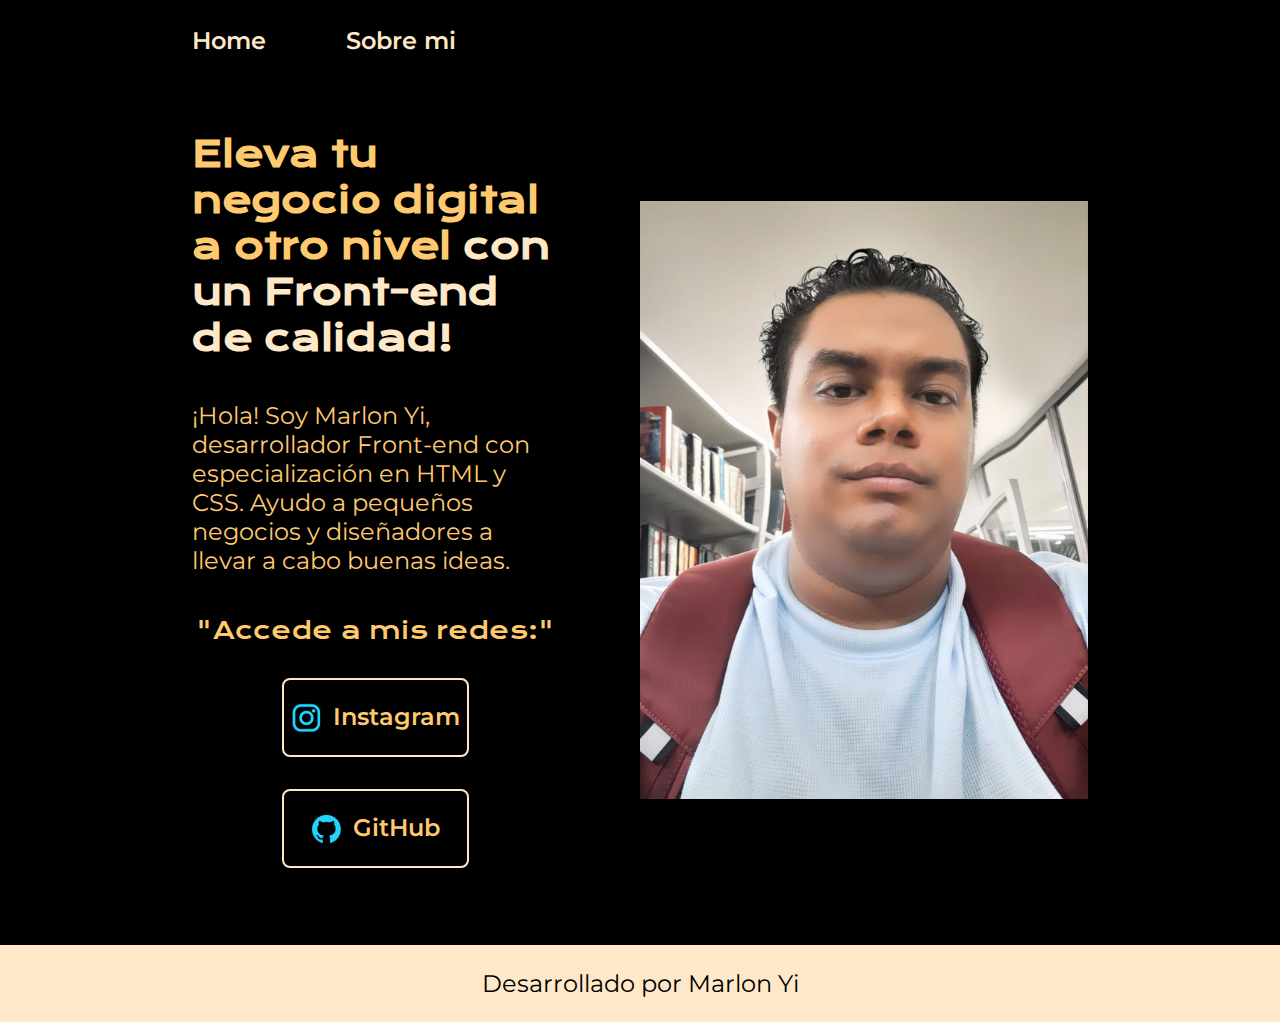
<file: index.html>
<!DOCTYPE html>
<html lang="es-mx">
<head>
    <meta charset="UTF-8"> 
    <meta http-equiv="X-UA-Compatible" content="IE=edge">
    <meta name="viewport" content="width=device-width, initial-scale=1.0">
    <title>Portafolio</title>
    <link rel="stylesheet" href="./styles/style.css">

</head>
<body>
    <header class="header">
        <nav class="header__menu">
            <a class="header__menu__link" href="index.html">Home</a>
            <a class="header__menu__link" href="about.html">Sobre mi</a>
        </nav>        
    </header>
    <main class="presentacion">
        <section class="presentacion__contenido">
            <h1 class="presentacion__contenido__titulo">
                Eleva tu negocio digital a otro nivel 
                <strong class="titulo-destaque">con un Front-end de calidad!
                </strong></h1>
                <p class="presentacion__contenido__texto">¡Hola! Soy Marlon Yi, desarrollador Front-end con
                    especialización en HTML y CSS. Ayudo a pequeños
                    negocios y diseñadores a llevar a cabo buenas ideas.
                    

                </p>
                <div class="presentacion__enlaces">
                    <h2 class="presentacion__enlaces__subtitulo">"Accede a mis redes:"</h2>
                    <a class="presentacion__enlaces__link" href="https://www.instagram.com/marlon_yi_arnedo?igsh=ajd2OTJrajZnZ2V5/">
                        <img src="./assets/instagram.png">
                        Instagram </a>
                        <a class="presentacion__enlaces__link" href="https://github.com/marlonyi">
                            <img src="./assets/github.png">GitHub
                    </a>
                </div>
               
        </section>
            <img class="presentacion__imagen" src="foto_perfil.png" alt="Foto de Marlon Yi desarrolando un proyecto"class="imagen-ajustada">
    </main>
    <footer class="footer"> Desarrollado por Marlon Yi</footer>
</body>
</html>
</file>
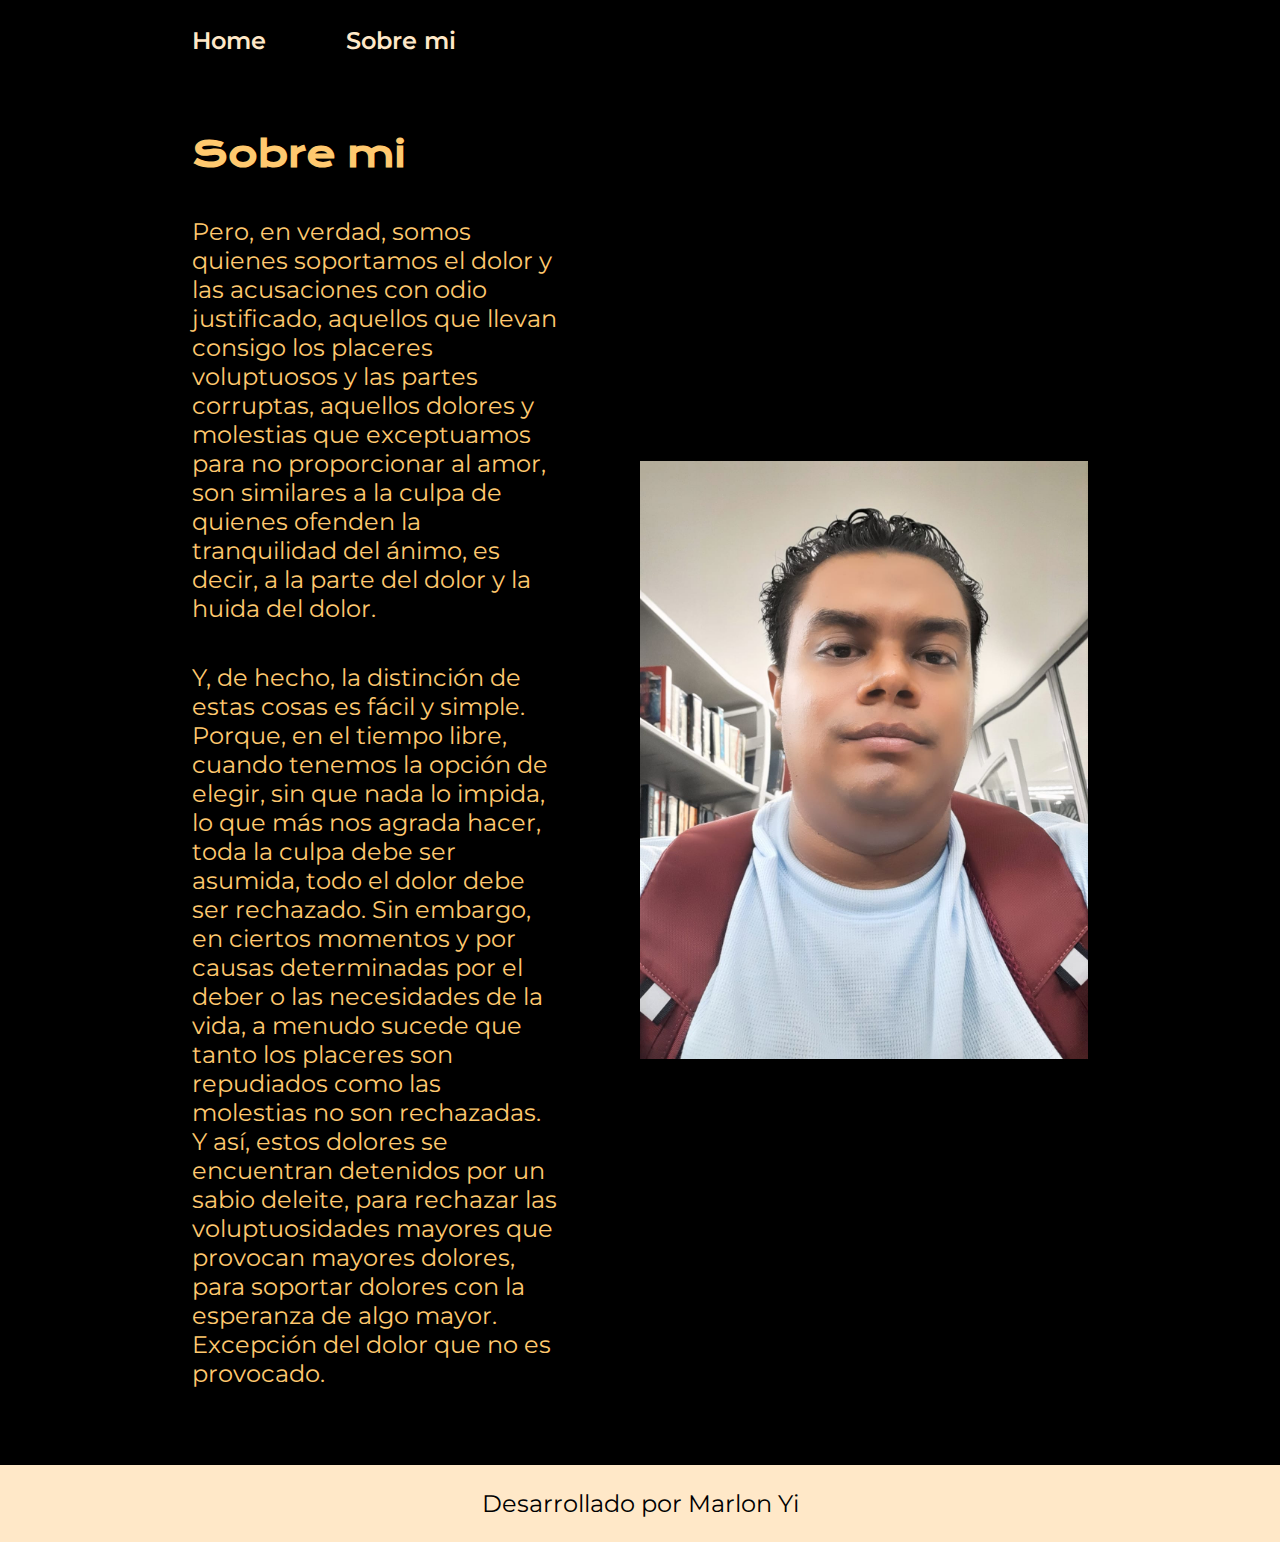
<file: about.html>
<!DOCTYPE html>
<html lang="es-co">
<head>
    <meta charset="UTF-8">
    <meta name="viewport" content="width=device-width, initial-scale=1.0">
    <title>Sobre mi</title>
    <link rel="stylesheet" href="./styles/style.css">
</head>
<body>
    <header class="header">
        <nav class="header__menu">
            <a class="header__menu__link" href="index.html">Home</a>
            <a class="header__menu__link" href="about.html">Sobre mi</a>
        </nav>        
    </header>
    <main class="presentacion">
        <section class="presentacion__contenido">
            <h1 class="presentacion__contenido__titulo">Sobre mi</h1>
            
            <p class="presentacion__contenido__texto">Pero, en verdad, somos quienes soportamos el dolor y las acusaciones con odio justificado, aquellos que llevan consigo los placeres voluptuosos y las partes corruptas, aquellos dolores y molestias que exceptuamos para no proporcionar al amor, son similares a la culpa de quienes ofenden la tranquilidad del ánimo, es decir, a la parte del dolor y la huida del dolor.</p>
            
            <p class="presentacion__contenido__texto">Y, de hecho, la distinción de estas cosas es fácil y simple. Porque, en el tiempo libre, cuando tenemos la opción de elegir, sin que nada lo impida, lo que más nos agrada hacer, toda la culpa debe ser asumida, todo el dolor debe ser rechazado. Sin embargo, en ciertos momentos y por causas determinadas por el deber o las necesidades de la vida, a menudo sucede que tanto los placeres son repudiados como las molestias no son rechazadas. Y así, estos dolores se encuentran detenidos por un sabio deleite, para rechazar las voluptuosidades mayores que provocan mayores dolores, para soportar dolores con la esperanza de algo mayor. Excepción del dolor que no es provocado.</p>

        </section>
        <img class="presentacion__imagen" src="foto_perfil.png" alt="Foto de Marlon Yi desarrolando un proyecto"class="imagen-ajustada">
    </main>
    <footer class="footer"> Desarrollado por Marlon Yi</footer>
</body>
</html>
</file>
<file: styles/style.css>
@import url('https://fonts.googleapis.com/css2?family=Krona+One&family=Montserrat:wght@400;600&display=swap');

:root{
    --color-primario: #000000;
    --color-secundario: #FFC96F;
    --color-terciario: #FFE8C8;

    --fuente-montserrat: 'montserrat', sans-serif;
    --fuente-krona: 'krona one', sans-serif;
}

* {
    padding: 0;
    margin:0;
}

body{
    
    box-sizing: border-box;
    background-color: var(--color-primario);
    color: var(--color-secundario);
}

.header{
padding: 2% 0% 0% 15%;
}

.header__menu{
display: flex;
gap: 80px;
}

.header__menu__link{
font-family: var(--fuente-montserrat);
font-size: 24px;
font-weight: 600;
color: var(--color-terciario);
text-decoration: none;

}

.header__menu__link:hover{
background-color: rgb(255, 147, 47)
}

.presentacion {
    margin: 6% 15%;
    display: flex;
    align-items: center;
    justify-content: space-between;
    gap: 82px;
}

.presentacion__contenido{
    width: 50%;
    display: flex;
    flex-direction: column;
    gap: 40px;
}

.presentacion__contenido__titulo{
    font-size: 2.25rem;
    font-family: var(--fuente-krona);
}

.titulo-destaque {
    color: var(--color-terciario);
}

.presentacion__contenido__texto{
    font-size: 1.5rem;
    font-family: var(--fuente-montserrat);
}

.presentacion__enlaces{
    display: flex;
    justify-content: space-between;
    flex-direction: column;
    align-items: center;
    gap: 32px;
    
}
.presentacion__enlaces__subtitulo{
        font-family: var(--fuente-krona);
        font-weight: 400;
        font-size: 1.5rem;
        
    }
    
.presentacion__enlaces__link{
    
    width: 50%;
    text-align: center;
    border-radius: 8px;
    font-size: 1.5rem;
    font-weight: 600;
    padding: 21.5px 0;
    text-decoration: none;
    color: var(--color-secundario);
    font-family: var(--fuente-montserrat);
    border: 2px solid var(--color-terciario);
    display: flex;
    justify-content: center;
    gap: 10px;
}  
.presentacion__enlaces__link:hover{
    background-color: rgb(255, 147, 47);
}

.presentacion__imagen{
width: 50%;
}

.imagen-ajustada {
width: 488px;
height: 550px;
top: 235px;
left: 1030px;
gap: 0px;
border-radius: 16px 0px 0px 0px;
opacity: 0px;
border: 8px double rgba(34, 212, 253, 1)
}
.footer{
 background-color: var(--color-terciario);
 padding: 24px;
 color: var(--color-primario);
text-align: center;
font-family: var(--fuente-montserrat);
font-size: 1.5rem;
font-weight: 400;
}

@media (max-width:1200px){
    .header{
        padding: 10%;
    }
    .header__menu{
        justify-content: center;
    }
    .presentacion{
        flex-direction: column-reverse;
        
    }
    .presentacion__contenido{
        width: auto;
    }
}
</file>
